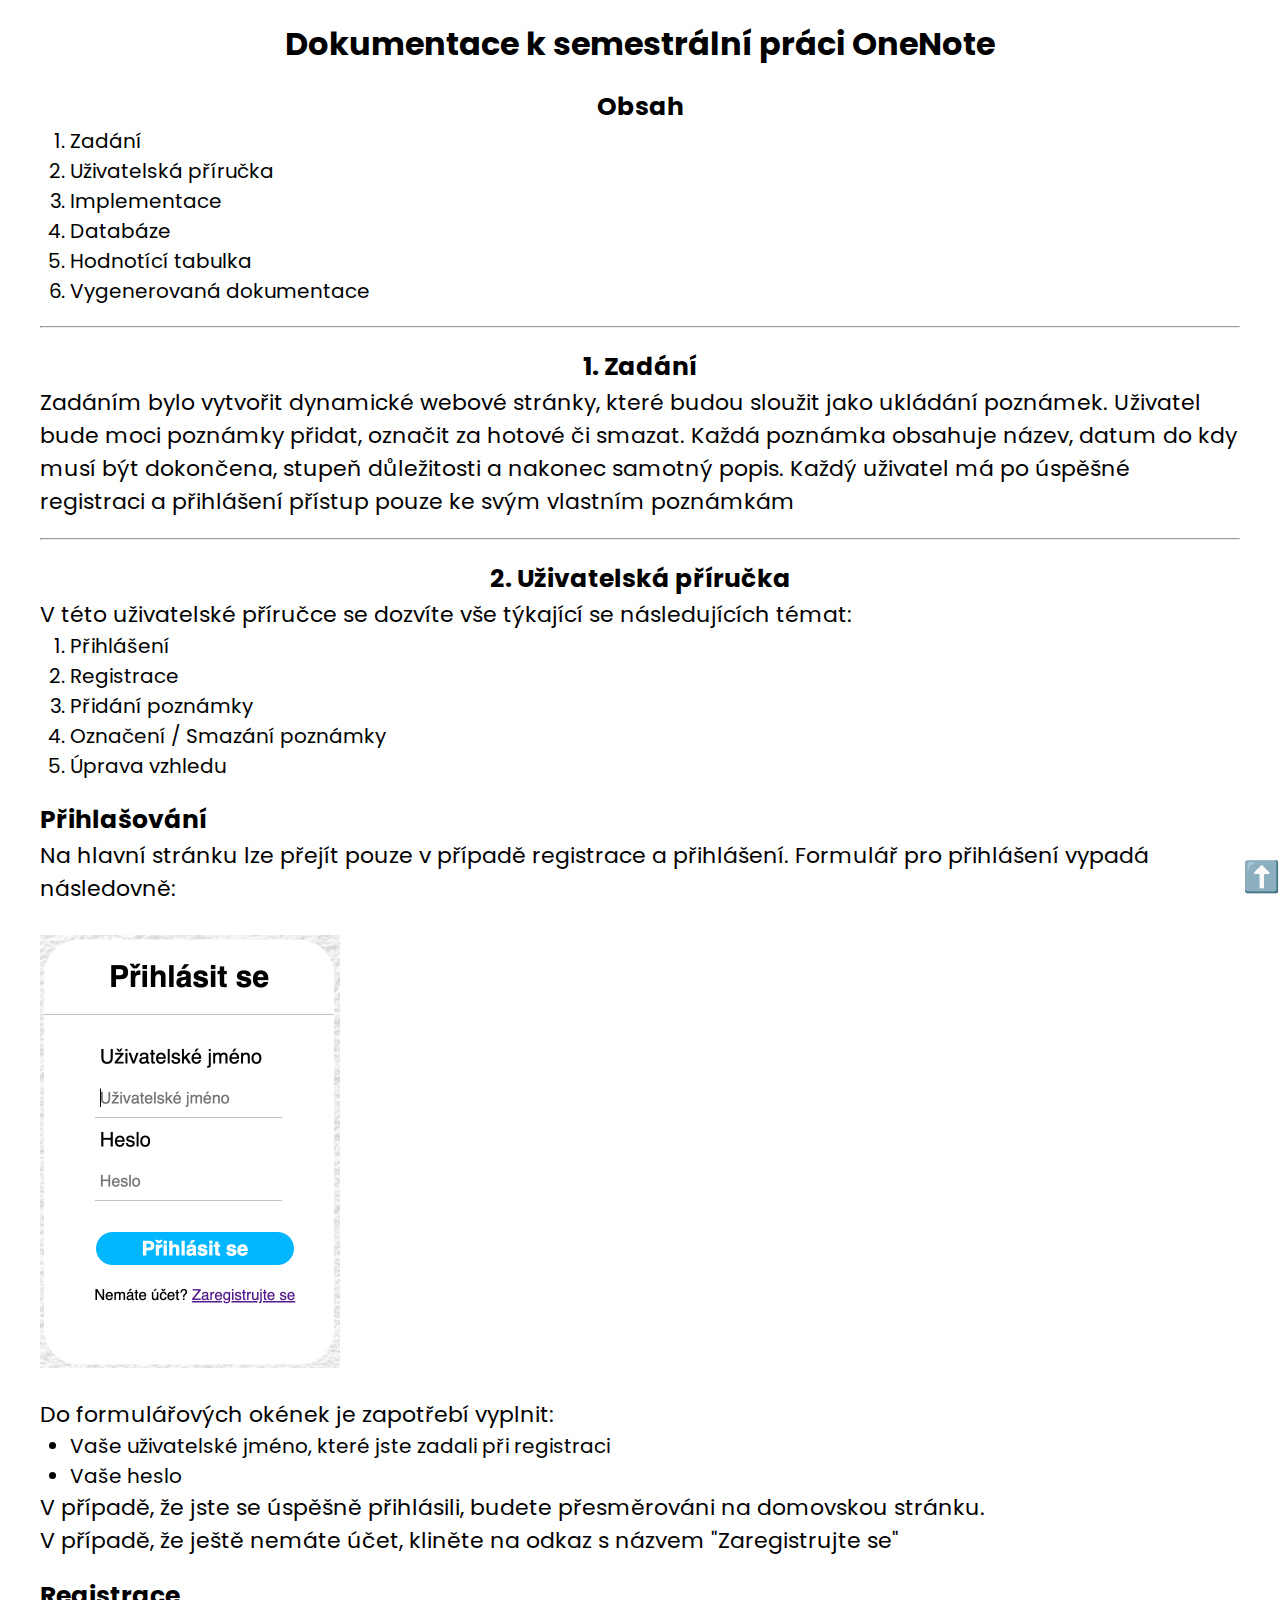
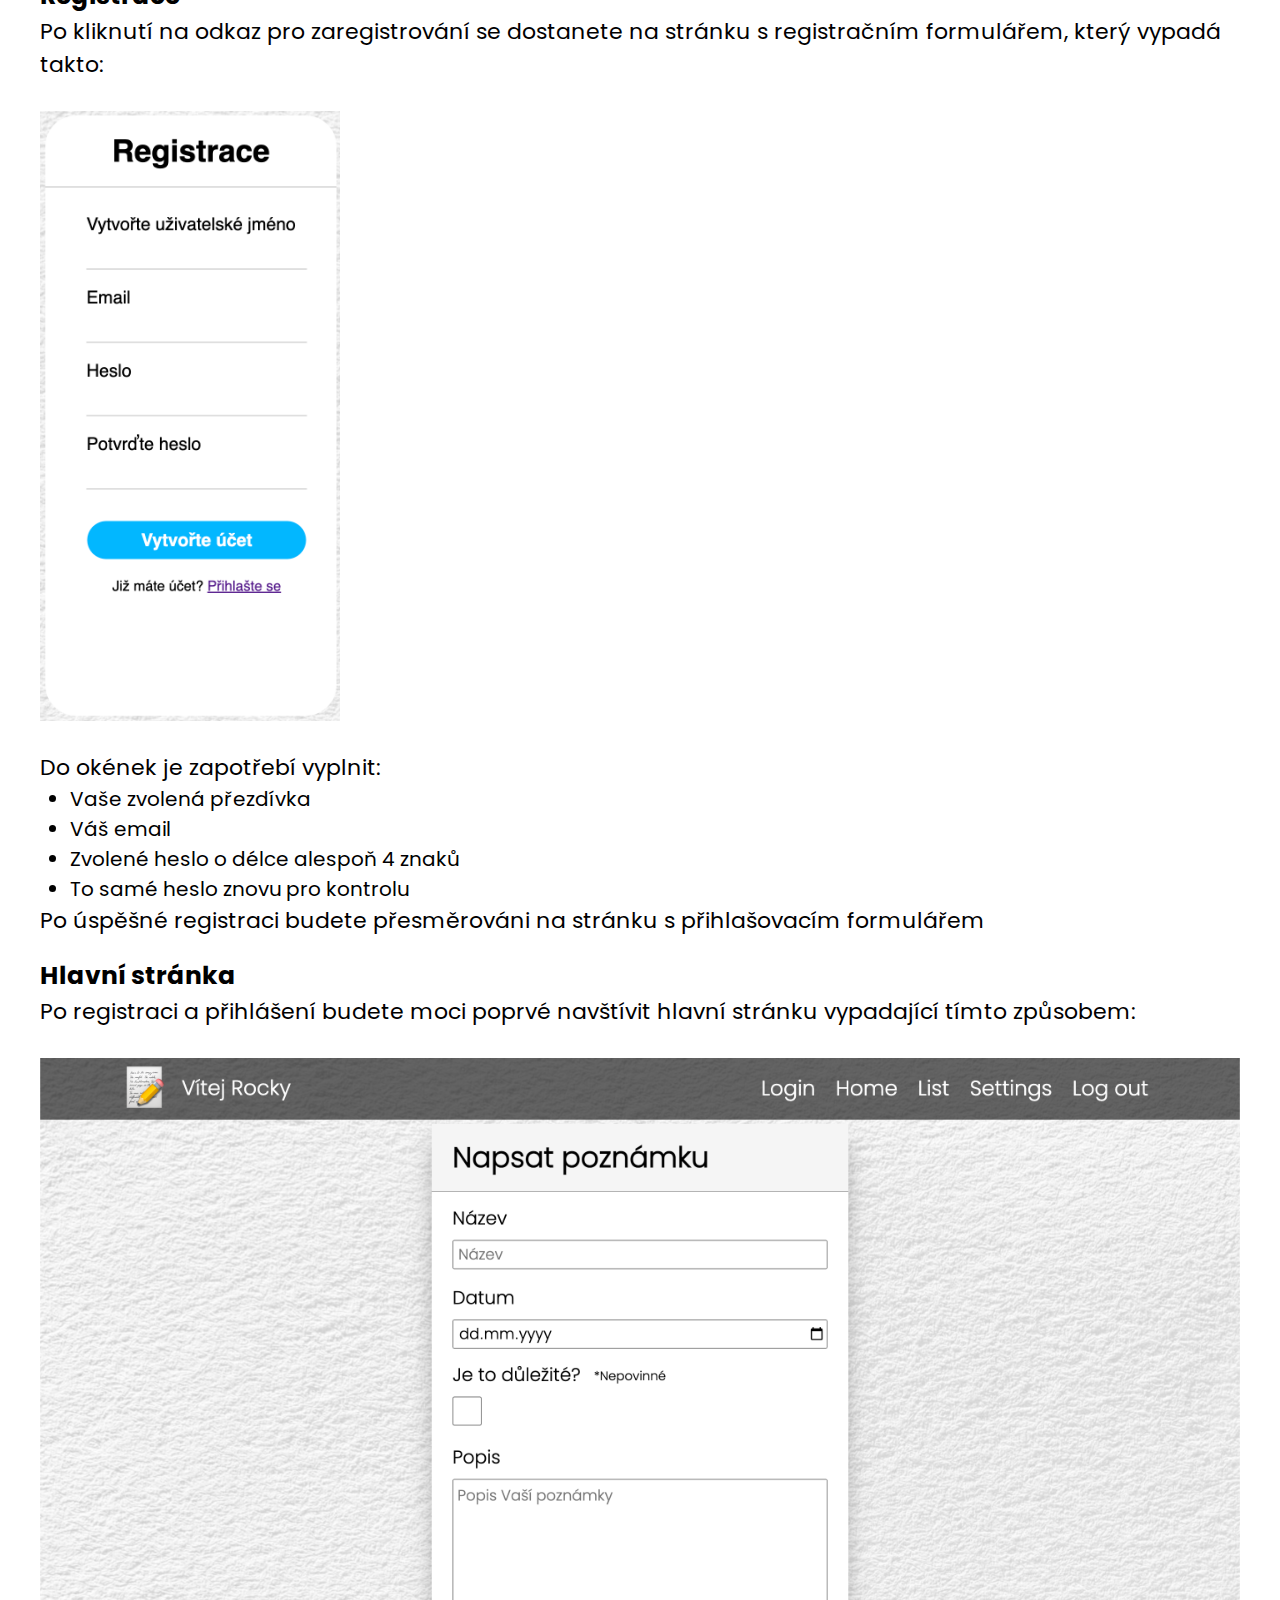
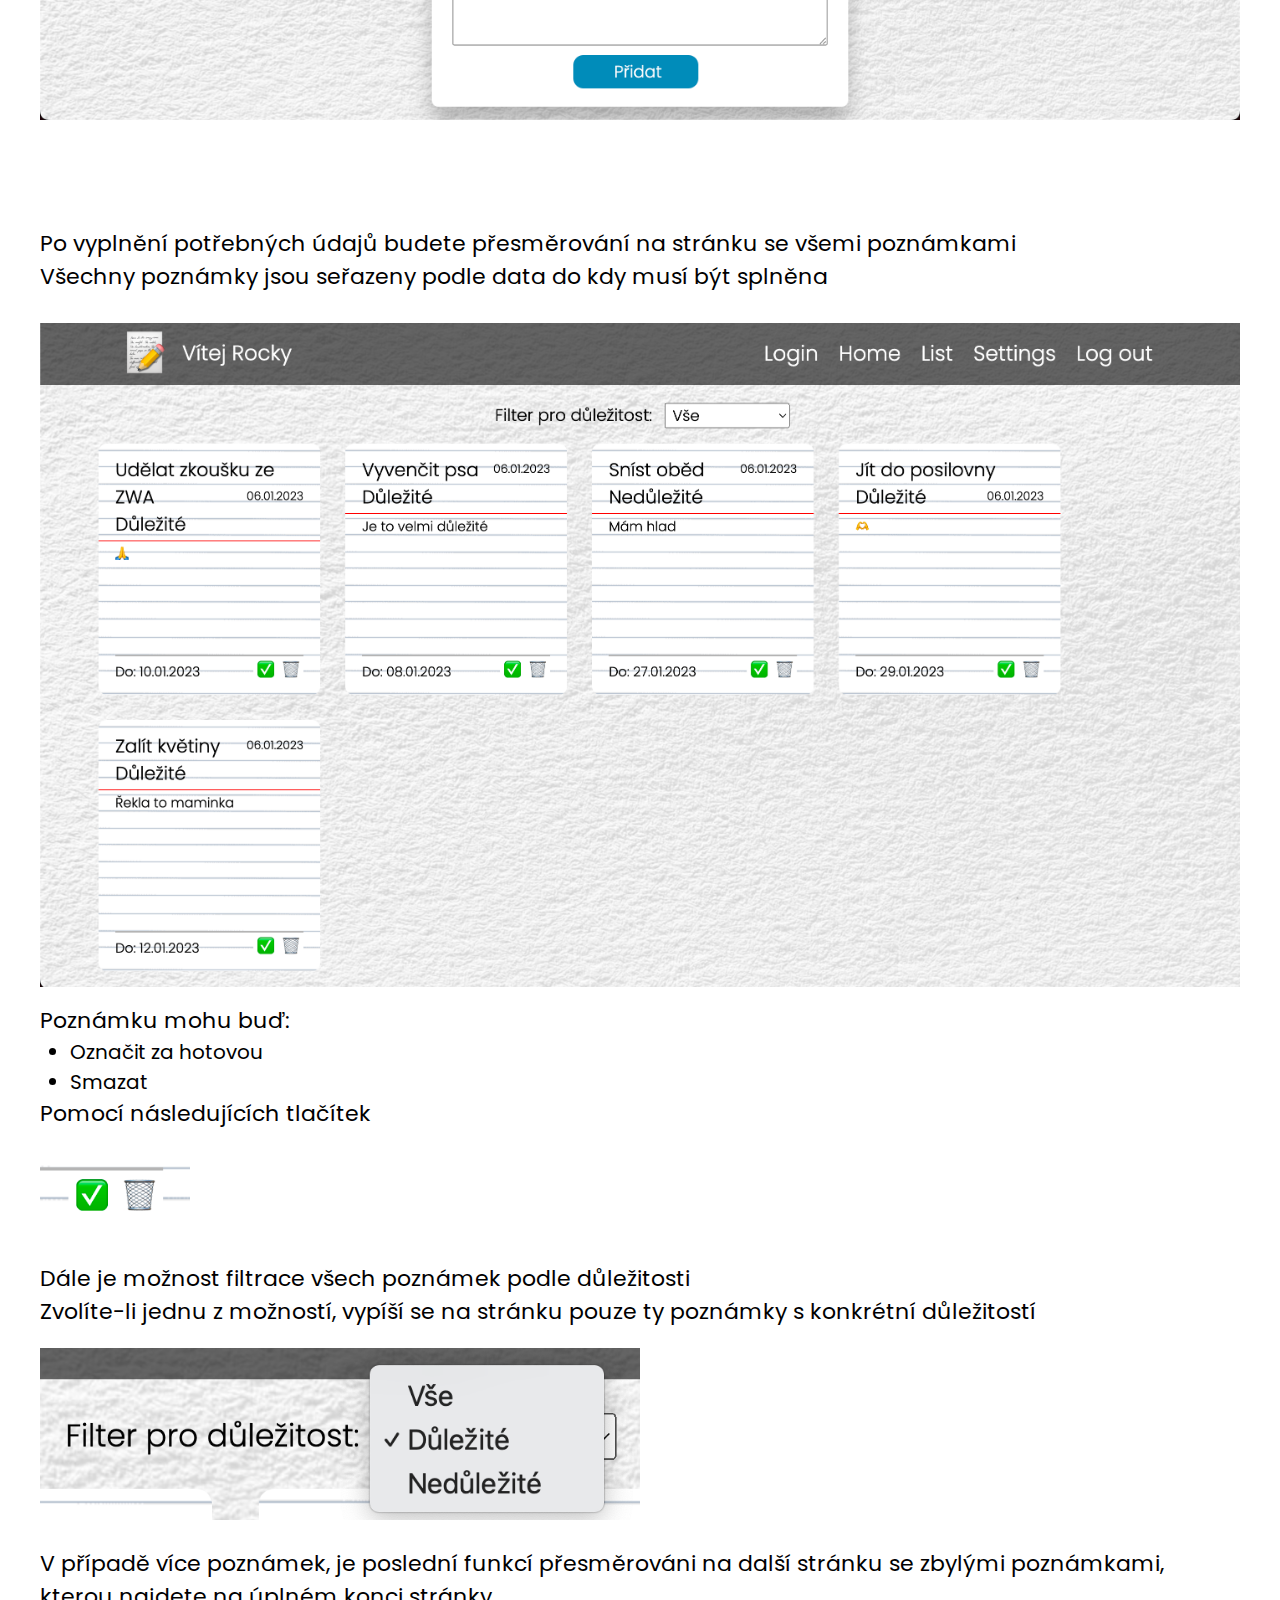
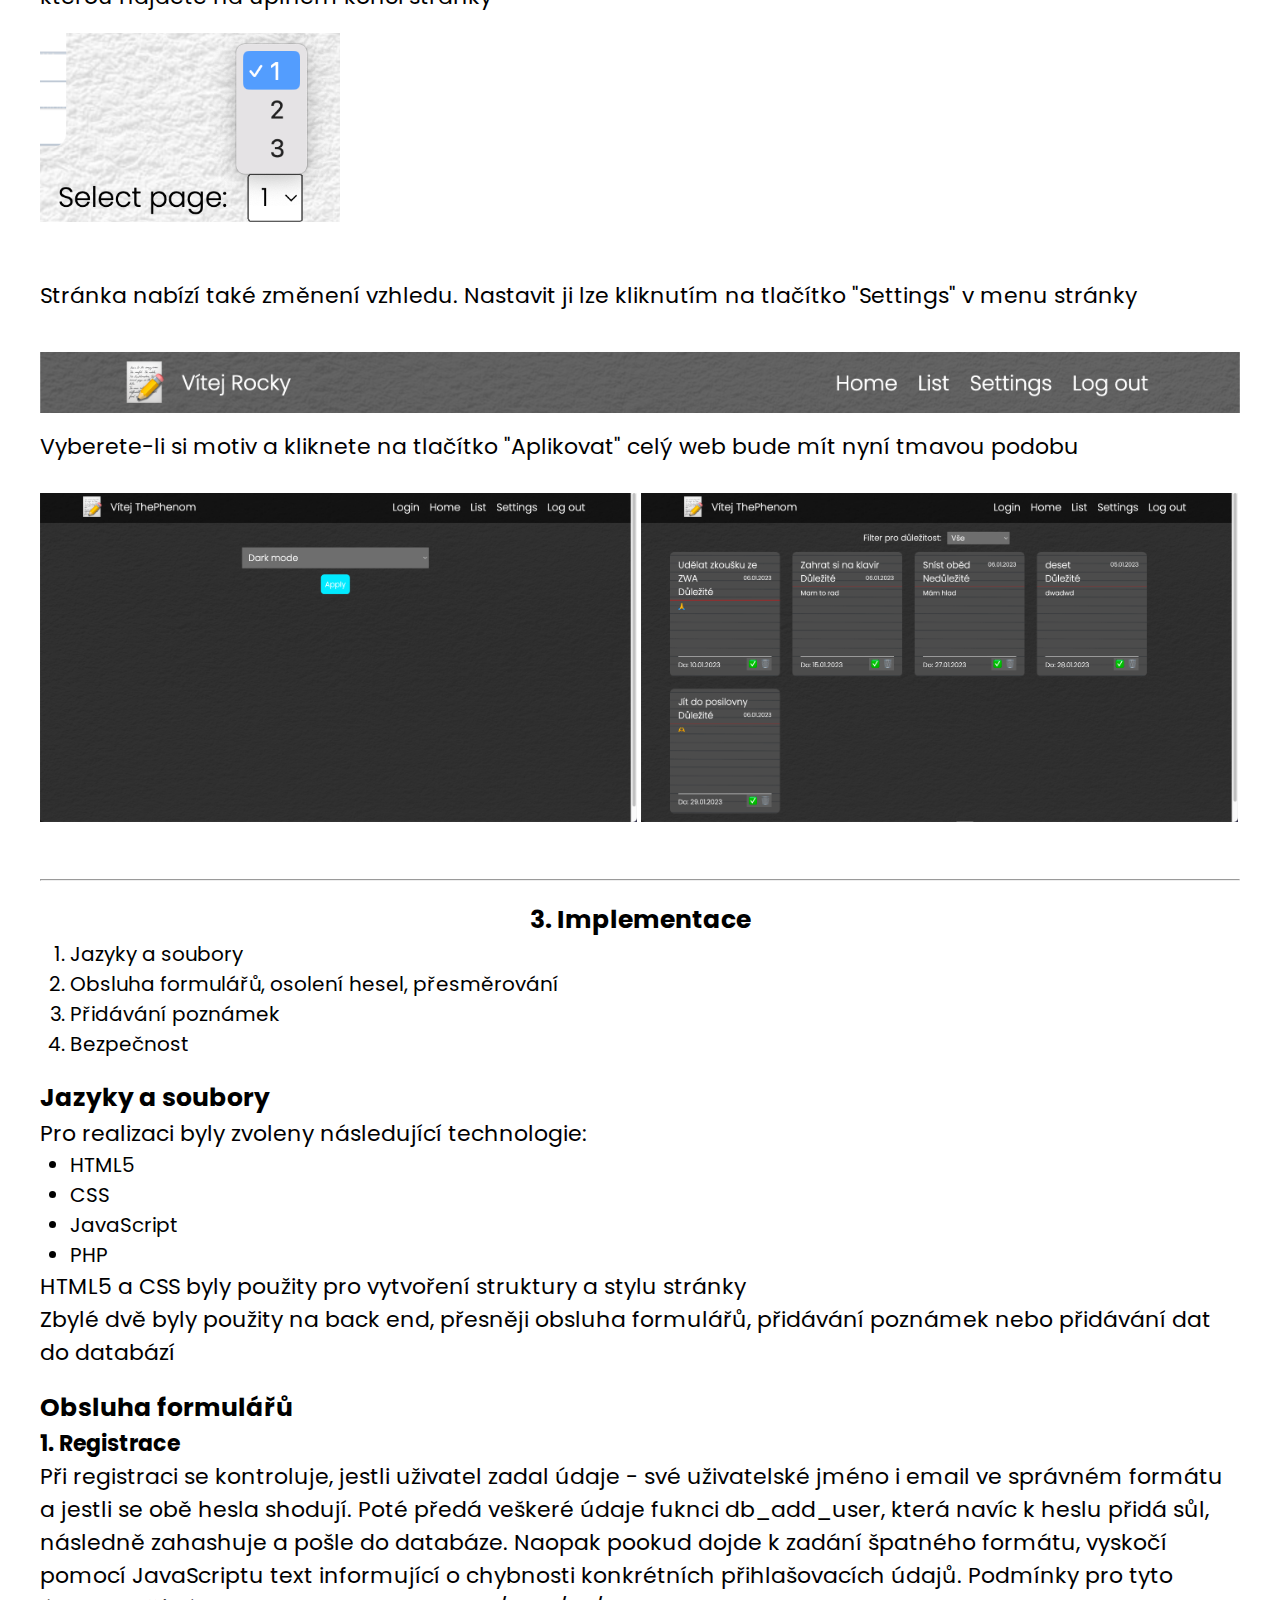
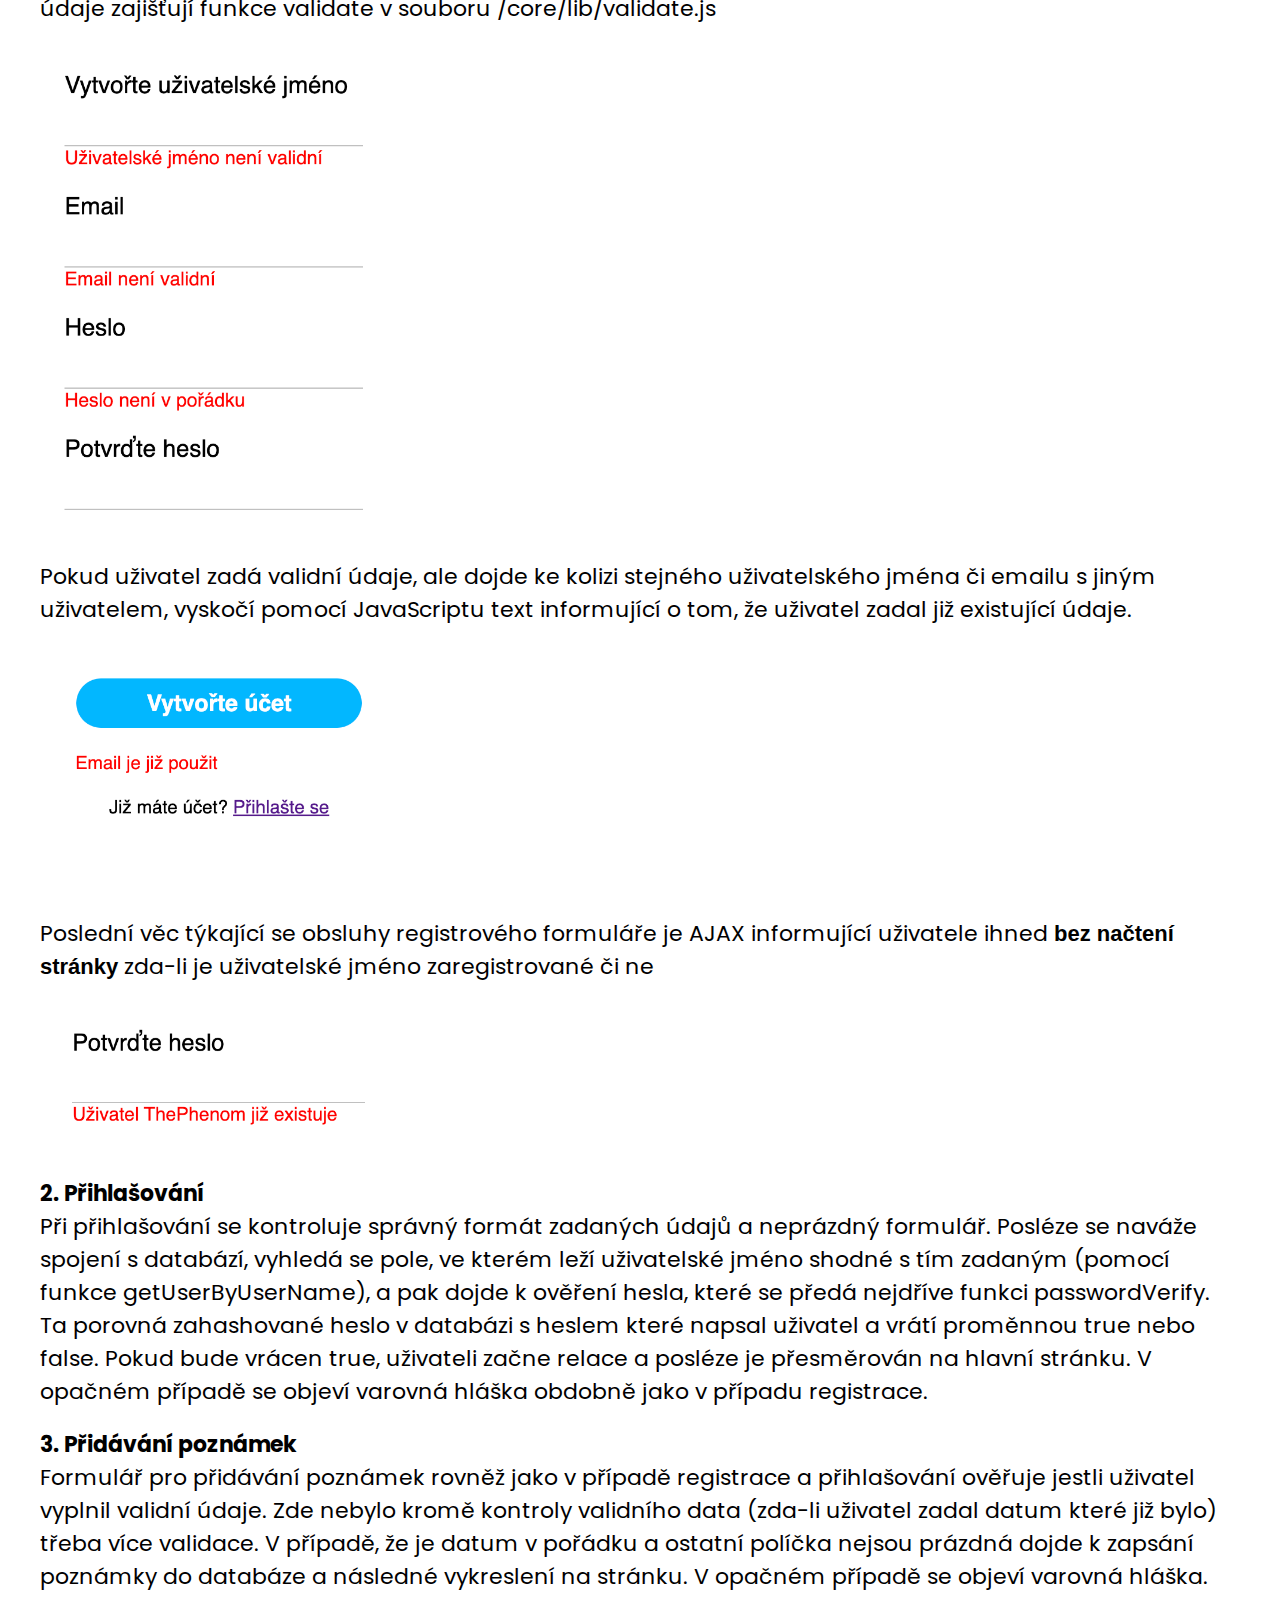
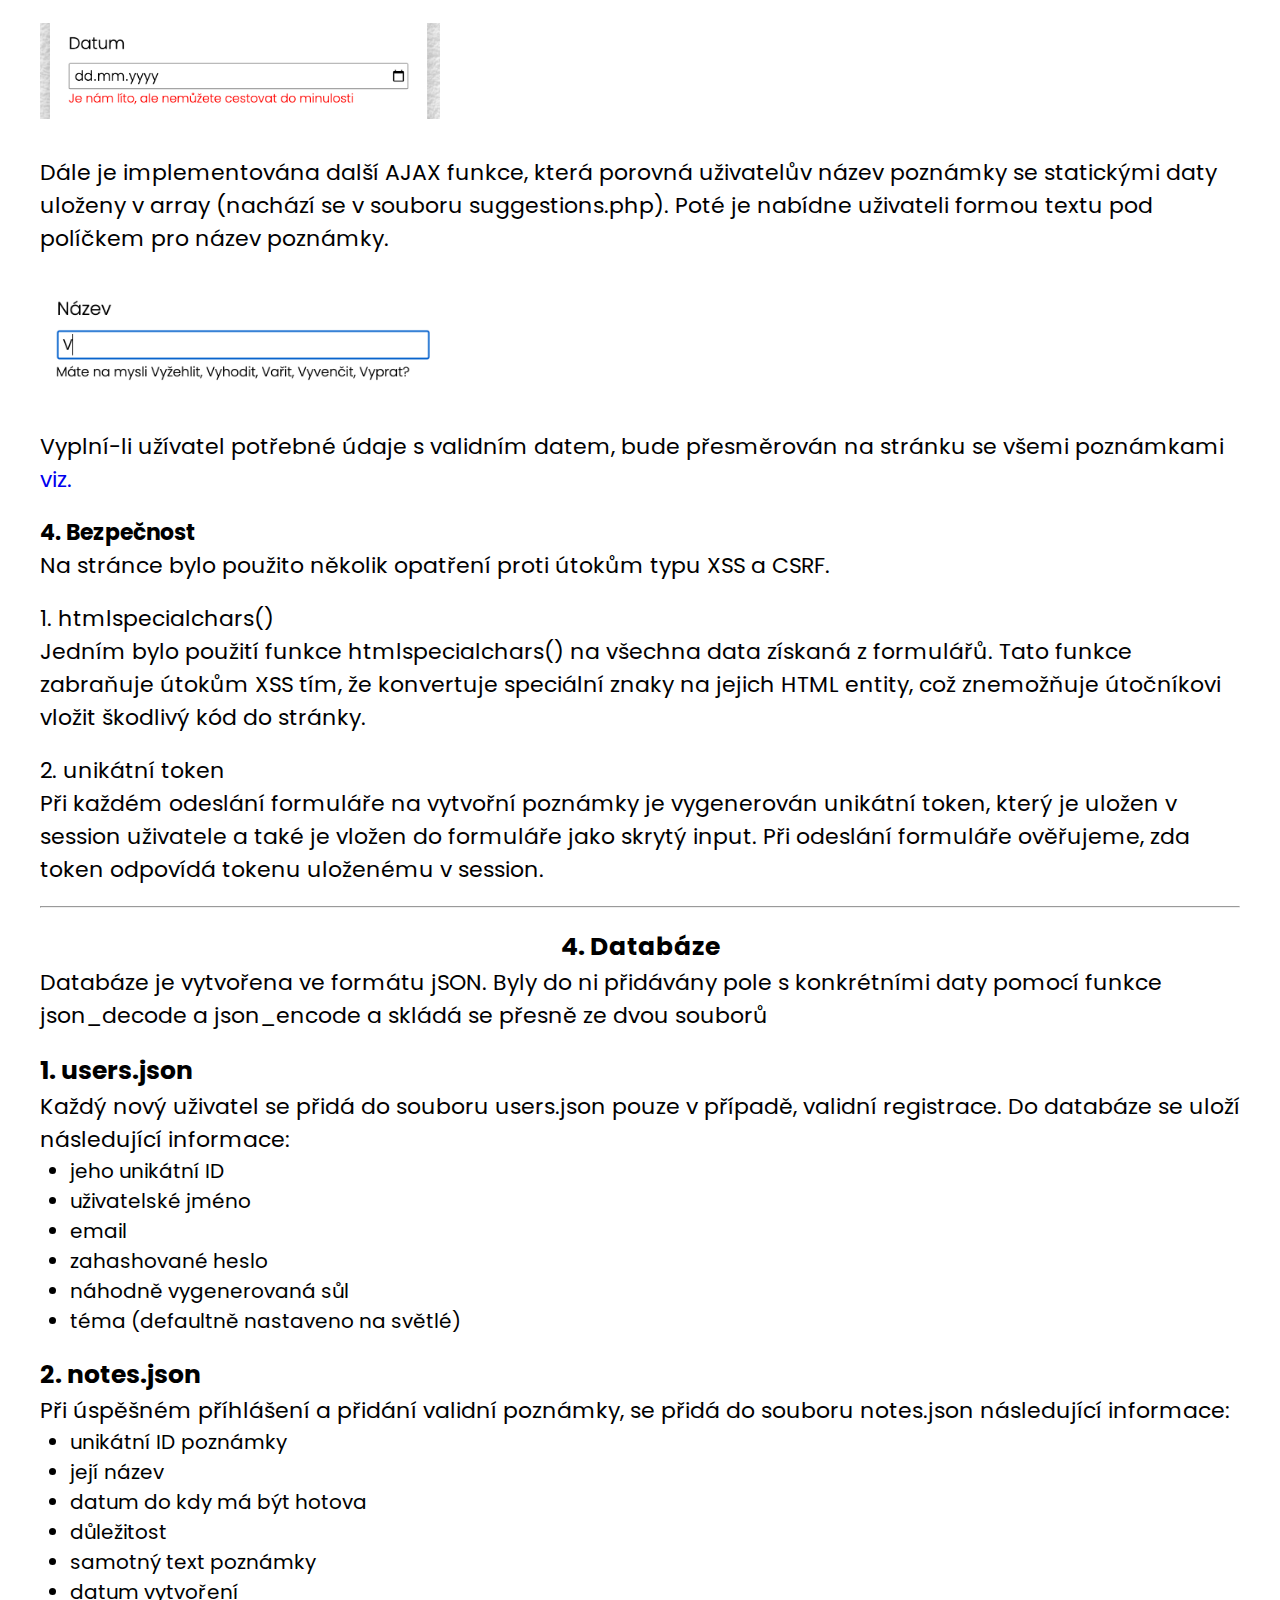
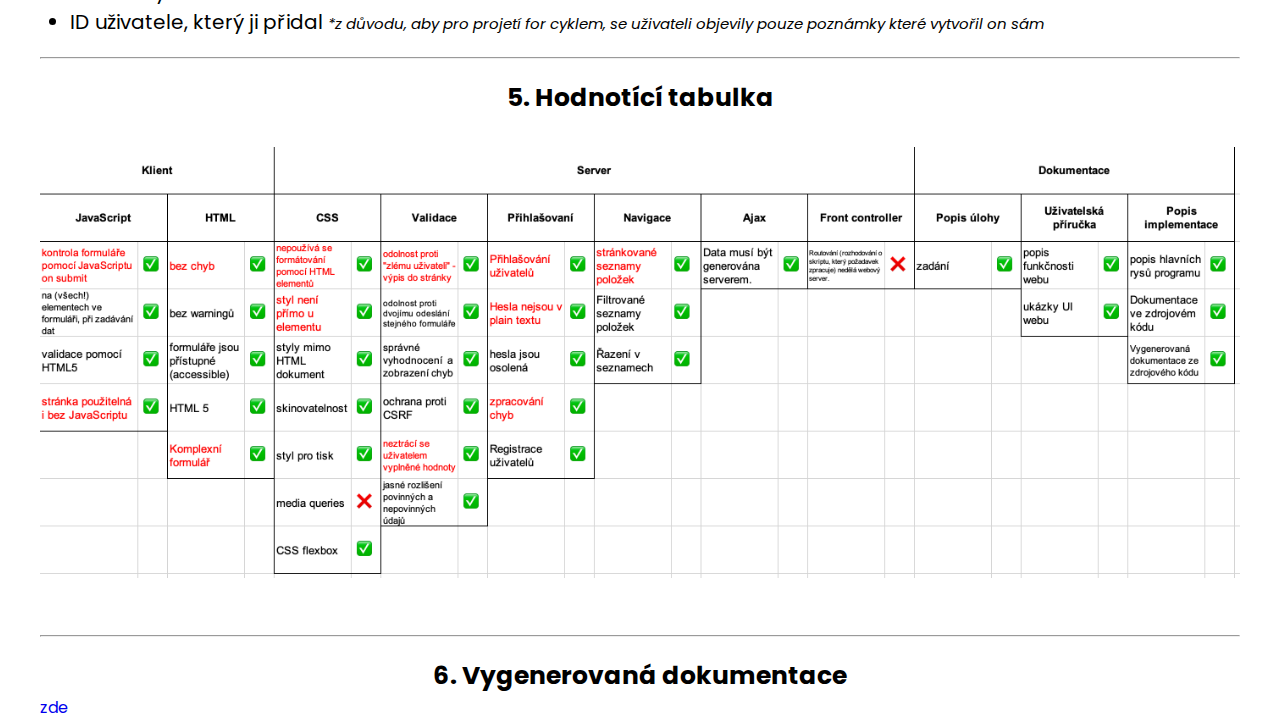
<file: documentation/index.html>
<!DOCTYPE html>
<html lang="cs">
<head>
    <meta charset="UTF-8">
    <meta http-equiv="X-UA-Compatible" content="IE=edge">
    <meta name="viewport" content="width=device-width, initial-scale=1.0">
    <link rel="stylesheet" href="style.css">
    <link href="https://fonts.googleapis.com/css2?family=Poppins:wght@300&display=swap" rel="stylesheet">
    <title>Dokumentace - OneNote</title>
</head>
<body>
	<span id="arrow"><a href="#top">⬆️</a></span>
    <h1 id="top">Dokumentace k semestrální práci OneNote</h1>
	<h2>Obsah</h2>
	<ol>
		<li><a href="#zadani">Zadání</a></li>
		<li><a href="#manual">Uživatelská příručka</a></li>
		<li><a href="#implementace">Implementace</a></li>
		<li><a href="#database">Databáze</a></li>
		<li><a href="#table">Hodnotící tabulka</a></li>
		<li><a href="#documentation">Vygenerovaná dokumentace</a></li>
	</ol>
	<hr>
	<h2 id="zadani">1. Zadání</h2>
	<p>Zadáním bylo vytvořit dynamické webové stránky, které budou sloužit jako ukládání poznámek. Uživatel bude moci poznámky přidat, označit za hotové či smazat. Každá poznámka obsahuje název, datum do kdy musí být dokončena, stupeň důležitosti a nakonec samotný popis. Každý uživatel má po úspěšné registraci a přihlášení přístup pouze ke svým vlastním poznámkám</p>
	<hr>
	<h2 id="manual">2. Uživatelská příručka</h2>
	<p>V této uživatelské příručce se dozvíte vše týkající se následujících témat:</p>
	<ol>
		<li>Přihlášení</li>
		<li>Registrace</li>
		<li>Přidání poznámky</li>
		<li>Označení / Smazání poznámky</li>
		<li>Úprava vzhledu</li>
	</ol>

	<h3>Přihlašování</h3>
	<p>Na hlavní stránku lze přejít pouze v případě registrace a přihlášení. Formulář pro přihlášení vypadá následovně:</p>
	<div class="loginImg"><img class='login' src="img/login.png" alt="Přihlášení"></div>
	<p>Do formulářových okének je zapotřebí vyplnit:</p>
	<ul>
		<li>Vaše uživatelské jméno, které jste zadali při registraci</li>
		<li>Vaše heslo</li>
	</ul>
	<p>V případě, že jste se úspěšně přihlásili, budete přesměrováni na domovskou stránku.</p>
	<p>V případě, že ještě nemáte účet, kliněte na odkaz s názvem &quot;Zaregistrujte se&quot;</p>

    <h3>Registrace</h3>
	<p>Po kliknutí na odkaz pro zaregistrování se dostanete na stránku s registračním formulářem, který vypadá takto:</p>
	<img class='register' src="img/register.png" alt="Registrace">
	<p>Do okének je zapotřebí vyplnit:</p>
	<ul>
		<li>Vaše zvolená přezdívka</li>
		<li>Váš email</li>
		<li>Zvolené heslo o délce alespoň 4 znaků</li>
		<li>To samé heslo znovu pro kontrolu</li>
	</ul>
	<p>Po úspěšné registraci budete přesměrováni na stránku s přihlašovacím formulářem  </p>


    <h3 id="mainPage">Hlavní stránka</h3>
    <p>Po registraci a přihlášení budete moci poprvé navštívit hlavní stránku vypadající tímto způsobem:</p>
    <img class='main' src="img/main.png" alt="Hlavní stránka">
    <p id="notePage">Po vyplnění potřebných údajů budete přesměrování na stránku se všemi poznámkami</p>
	<p>Všechny poznámky jsou seřazeny podle data do kdy musí být splněna</p>
    <img class='navbar' src="img/notes.png" alt="Stránka s úkoly">


	<p>Poznámku mohu buď:</p>
	<ul>
		<li>Označit za hotovou</li>
		<li>Smazat</li>
	</ul>


	<p>Pomocí následujících tlačítek</p>
	<img class='buttons' src="img/buttons.png" alt="Tlačítka">


	<p>Dále je možnost filtrace všech poznámek podle důležitosti</p>
	<p>Zvolíte-li jednu z možností, vypíší se na stránku pouze ty poznámky s konkrétní důležitostí</p>
	<img class='filter' src="img/filter.png" alt="Filtr">

	<p>V případě více poznámek, je poslední funkcí přesměrováni na další stránku se zbylými poznámkami, kterou najdete na úplném konci stránky</p>
	<img class='pagiation' src="img/pagiation.png" alt="Stránkování">

    <p class="naStrankach">Stránka nabízí také změnení vzhledu. Nastavit ji lze kliknutím na tlačítko &quot;Settings&quot; v menu stránky</p>
	<img class='navbar' src="img/navbar.png" alt="Navigační lišta">

	<p>Vyberete-li si motiv a kliknete na tlačítko &quot;Aplikovat&quot; celý web bude mít nyní tmavou podobu</p>
	<div class="darkest">
		<img class = "darkimg" src="img/darkmodetwo.png" alt="Dark mode">
		<img class = "darkimg" src="img/darkmodeone.png" alt="Dark mode">
	</div>



	



<hr>
	<h2 id="implementace">3. Implementace</h2>
	<ol>
		<li>Jazyky a soubory</li>
		<li>Obsluha formulářů, osolení hesel, přesměrování</li>
		<li>Přidávání poznámek</li>
		<li>Bezpečnost</li>
	</ol>
	<h3>Jazyky a soubory</h3>
		<p>Pro realizaci byly zvoleny následující technologie:</p>
	<ul>
		<li>HTML5</li>
		<li>CSS</li>
		<li>JavaScript</li>
		<li>PHP</li>
	</ul>

	<p>HTML5 a CSS byly použity pro vytvoření struktury a stylu stránky</p>
	<p>Zbylé dvě byly použity na back end, přesněji obsluha formulářů, přidávání poznámek nebo přidávání dat do databází</p>

	<h3>Obsluha formulářů</h3>
	<h4>1. Registrace</h4>
	<p>Při registraci se kontroluje, jestli uživatel zadal údaje - své uživatelské jméno i email ve správném formátu a jestli se obě hesla shodují. Poté předá veškeré údaje fuknci db_add_user, která navíc k heslu přidá sůl, následně zahashuje a pošle do databáze. Naopak pookud dojde k zadání špatného formátu, vyskočí pomocí JavaScriptu text informující o chybnosti konkrétních přihlašovacích údajů. Podmínky pro tyto údaje zajišťují funkce validate v souboru /core/lib/validate.js </p>
	<img class="registerr" src="img/registerr.png" alt="register">



	<p>Pokud uživatel zadá validní údaje, ale dojde ke kolizi stejného uživatelského jména či emailu s jiným uživatelem, vyskočí pomocí JavaScriptu text informující o tom, že uživatel zadal již existující údaje.</p>
	<img class='emailpouzit' src="img/emailpouzit.png" alt="email">

	<p>Poslední věc týkající se obsluhy registrového formuláře je AJAX informující uživatele ihned <span class="bold">bez načtení stránky</span> zda-li je uživatelské jméno zaregistrované či ne</p>
	<img src="img/ajax.png" class='ajax' alt="ajax">

	<h4>2. Přihlašování</h4>
	<p>Při přihlašování se kontroluje správný formát zadaných údajů a neprázdný formulář. Posléze se naváže spojení s databází, vyhledá se pole, ve kterém leží uživatelské jméno shodné s tím zadaným (pomocí funkce getUserByUserName), a pak dojde k ověření hesla, které se předá nejdříve funkci passwordVerify.</p>
	<p>Ta porovná zahashované heslo v databázi s heslem které napsal uživatel a vrátí proměnnou true nebo false. Pokud bude vrácen true, uživateli začne relace a posléze je přesměrován na hlavní stránku. V opačném případě se objeví varovná hláška obdobně jako v případu registrace.</p>

	<h4 class="addnote">3. Přidávání poznámek</h4>
	<p>
		Formulář pro přidávání poznámek rovněž jako v případě registrace a přihlašování ověřuje jestli uživatel vyplnil validní údaje. Zde nebylo kromě kontroly validního data (zda-li uživatel zadal datum které již bylo) třeba více validace. V případě, že je datum v pořádku a ostatní políčka nejsou prázdná dojde k zapsání poznámky do databáze a následné vykreslení na stránku. V opačném případě se objeví varovná hláška.
	</p>
	<img class='timeTravel' src="img/timetravel.png" alt="varovná hláška">

	<p>
		Dále je implementována další AJAX funkce, která porovná uživatelův název poznámky se statickými daty uloženy v array (nachází se v souboru suggestions.php). Poté je nabídne uživateli formou textu pod políčkem pro název poznámky.
	</p>

	<img id='sugg' src="img/suggestions.png" alt="Nabídka">

	<p>
		Vyplní-li užívatel potřebné údaje s validním datem, bude přesměrován na stránku se všemi poznámkami <a href="#notePage">viz.</a>
	</p>



	<h4 class="space">4. Bezpečnost</h4>
	<p>
		Na stránce bylo použito několik opatření proti útokům typu XSS a CSRF. 
	</p>
	<p class="space">1. htmlspecialchars()</p>
	<p>
		Jedním bylo použití funkce htmlspecialchars() na všechna data získaná z formulářů. Tato funkce zabraňuje útokům XSS tím, že konvertuje speciální znaky na jejich HTML entity, což znemožňuje útočníkovi vložit škodlivý kód do stránky.
	</p>
	<p class="space">2. unikátní token</p>
		<p>
			Při každém odeslání formuláře na vytvořní poznámky je vygenerován unikátní token, který je uložen v session uživatele a také je vložen do formuláře jako skrytý input. Při odeslání formuláře ověřujeme, zda token odpovídá tokenu uloženému v session.
		</p>
	<hr>

	<h2 id="database">4. Databáze</h2>
	<p>Databáze je vytvořena ve formátu jSON. Byly do ni přidávány pole s konkrétními daty pomocí funkce json_decode a json_encode a skládá se přesně ze dvou souborů</p>
	<h3>1. users.json</h3>
	<p class="loginText">
		Každý nový uživatel se přidá do souboru users.json pouze v případě, validní registrace. Do databáze se uloží následující informace:
	</p>
		<ul>
			<li>jeho unikátní ID</li>
			<li>uživatelské jméno</li>
			<li>email</li>
			<li>zahashované heslo</li>
			<li>náhodně vygenerovaná sůl</li>
			<li>téma (defaultně nastaveno na světlé)</li>
		</ul>

	<h3>2. notes.json</h3>
	<p>
		Při úspěšném příhlášení a přidání validní poznámky, se přidá do souboru notes.json následující informace:
	</p>
		<ul>
			<li>unikátní ID poznámky</li>
			<li>její název</li>
			<li>datum do kdy má být hotova</li>
			<li>důležitost</li>
			<li>samotný text poznámky</li>
			<li>datum vytvoření</li>
			<li>ID uživatele, který ji přidal <span class="smallText">*z důvodu, aby pro projetí for cyklem, se uživateli objevily pouze poznámky které vytvořil on sám</span></li>
		</ul>

	<hr>
	<h2 id="table">5. Hodnotící tabulka</h2>
	<img id='table' src="img/table.png" alt="Tabulka">
	<hr>
	<h2 id="documentation">6. Vygenerovaná dokumentace</h2>
	<a href="phpdoc/index.html">zde</a>
	

	
	
</body>
</html>
</file>
<file: documentation/style.css>
* {
    margin: 0;
    padding: 0;
    text-decoration: none;
    box-sizing: border-box;
    font-family: "Poppins", sans-serif;
}

body{
    width: 1200px;
    margin: 0 auto;
}

h1, h2 {
    text-align: center;
}

h1{
    margin-bottom: 20px;
    margin-top: 20px;
}

h2{
    font-size: 25px;
}

h4{
    font-size: 22px;
}

ol, ul{
    margin-left: 30px;
}

li{
    font-size: 20px;
}

li a{
    color: black;
}

p{
    font-size: 22px;
}

hr{
    margin-top: 20px;
    margin-bottom: 20px;
}

.navbar{
    width: 1200px;
    margin-bottom: 10px;
}

.naStrankach{
    margin-top: 30px;
    margin-bottom: 10px;
}

h3{
    font-size: 25px;
    margin-top: 20px;
}


.login, .register{
    display: block;
    width:300px;
    margin-top: 30px;
    margin-bottom: 30px;
}

.main{
    width: 1200px;
    margin-bottom: 100px;
}

.buttons{
    margin-top: 20px;
    margin-bottom: 20px;
    width: 150px;
}

.filter{
    margin-top: 20px;
    margin-bottom: 20px;
    width: 600px;
}

.pagiation{
    margin-top: 20px;
    margin-bottom: 20px;
    width: 300px;
}

.darkimg{
    width: 597px;
    display: inline-block;
}

img{
    margin-top: 30px;
    margin-bottom: 30px;
}

.registerr, .emailpouzit, .ajax{
    width: 350px;
}

.bold{
    font-weight: bold;
    font-family: 'Gill Sans', 'Gill Sans MT', Calibri, 'Trebuchet MS', sans-serif;
    
}

.space {
    margin-top: 20px;
}

.addnote{
    margin-top: 20px;
}

.timeTravel{
    width: 400px;
}

.smallText{
    font-size: 15px;
    font-style: oblique;
}

#sugg{
    width: 400px;
}

#table{
    width: 100%;
}

#arrow{
    font-size: 30px;
    position: fixed;
    bottom: 0;
    right: 0;
}
</file>
